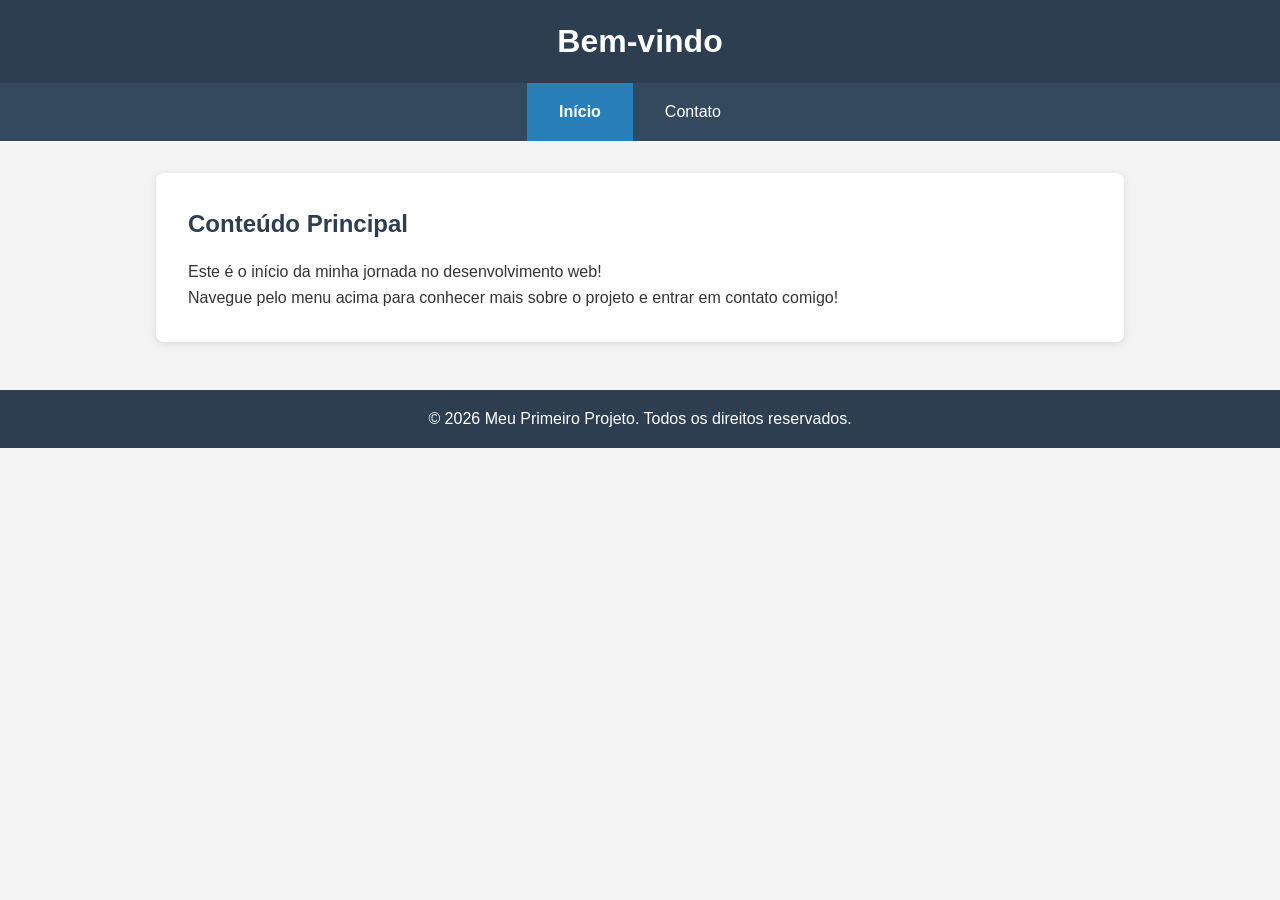
<file: index.html>
<!DOCTYPE html>
<html lang="pt-BR">
<head>
    <meta charset="UTF-8">
    <meta name="viewport" content="width=device-width, initial-scale=1.0">
    <title>Meu Primeiro Projeto</title>
    <link rel="stylesheet" href="css/style.css">
</head>
<body>
    <header>
        <nav>
            <h1>Bem-vindo</h1>
        </nav>
    </header>

    <nav class="menu-principal">
        <ul>
            <li><a href="index.html" class="active">Início</a></li>
            <li><a href="contact.html">Contato</a></li>
        </ul>
    </nav>

    <main>
        <section>
            <h2>Conteúdo Principal</h2>
            <p>Este é o início da minha jornada no desenvolvimento web!</p>
            <p>Navegue pelo menu acima para conhecer mais sobre o projeto e entrar em contato comigo!</p>
        </section>
    </main>

    <footer>
        <p>&copy; 2026 Meu Primeiro Projeto. Todos os direitos reservados.</p>
    </footer>

    <script src="js/script.js"></script>
</body>
</html>
</file>
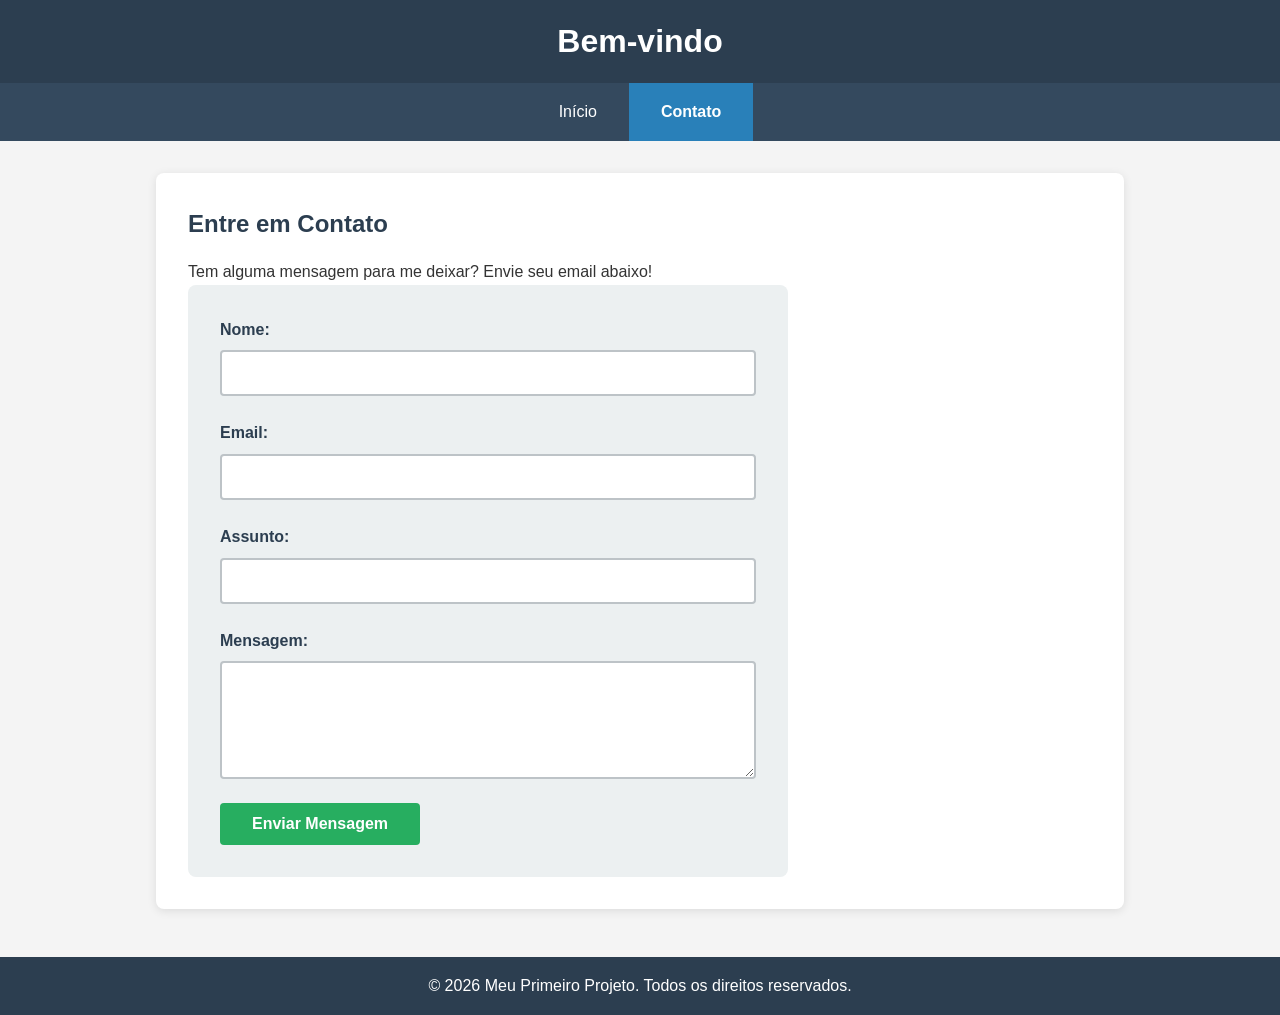
<file: contact.html>
<!DOCTYPE html>
<html lang="pt-BR">
<head>
    <meta charset="UTF-8">
    <meta name="viewport" content="width=device-width, initial-scale=1.0">
    <title>Contato - Meu Primeiro Projeto</title>
    <link rel="stylesheet" href="css/style.css">
</head>
<body>
    <header>
        <nav>
            <h1>Bem-vindo</h1>
        </nav>
    </header>

    <nav class="menu-principal">
        <ul>
            <li><a href="index.html">Início</a></li>
            <li><a href="contact.html" class="active">Contato</a></li>
        </ul>
    </nav>

    <main>
        <section class="contact-section">
            <h2>Entre em Contato</h2>
            <p>Tem alguma mensagem para me deixar? Envie seu email abaixo!</p>
            
            <form id="contactForm" class="contact-form">
                <div class="form-group">
                    <label for="name">Nome:</label>
                    <input type="text" id="name" name="name" required>
                </div>

                <div class="form-group">
                    <label for="email">Email:</label>
                    <input type="email" id="email" name="email" required>
                </div>

                <div class="form-group">
                    <label for="subject">Assunto:</label>
                    <input type="text" id="subject" name="subject" required>
                </div>

                <div class="form-group">
                    <label for="message">Mensagem:</label>
                    <textarea id="message" name="message" rows="5" required></textarea>
                </div>

                <button type="submit" class="btn-submit">Enviar Mensagem</button>
            </form>
        </section>
    </main>

    <footer>
        <p>&copy; 2026 Meu Primeiro Projeto. Todos os direitos reservados.</p>
    </footer>

    <script src="js/script.js"></script>
</body>
</html>
</file>
<file: css/style.css>
* {
    margin: 0;
    padding: 0;
    box-sizing: border-box;
}

body {
    font-family: 'Segoe UI', Tahoma, Geneva, Verdana, sans-serif;
    line-height: 1.6;
    color: #333;
    background-color: #f4f4f4;
}

header {
    background-color: #2c3e50;
    color: white;
    padding: 1rem 0;
    box-shadow: 0 2px 5px rgba(0, 0, 0, 0.1);
}

header h1 {
    text-align: center;
    font-size: 2rem;
}

main {
    max-width: 1000px;
    margin: 2rem auto;
    padding: 0 1rem;
}

section {
    background-color: white;
    padding: 2rem;
    border-radius: 8px;
    box-shadow: 0 2px 10px rgba(0, 0, 0, 0.1);
}

section h2 {
    color: #2c3e50;
    margin-bottom: 1rem;
}

/* Menu Principal */
.menu-principal {
    background-color: #34495e;
    padding: 0;
}

.menu-principal ul {
    list-style: none;
    display: flex;
    justify-content: center;
    gap: 0;
    margin: 0;
    padding: 0;
}

.menu-principal li {
    margin: 0;
}

.menu-principal a {
    display: block;
    padding: 1rem 2rem;
    color: white;
    text-decoration: none;
    transition: background-color 0.3s ease;
}

.menu-principal a:hover,
.menu-principal a.active {
    background-color: #2980b9;
}

footer {
    background-color: #2c3e50;
    color: white;
    text-align: center;
    padding: 1rem 0;
    margin-top: 3rem;
}

/* Seção de Contato */
.contact-section {
    margin-top: 2rem;
}

.contact-form {
    background-color: #ecf0f1;
    padding: 2rem;
    border-radius: 8px;
    max-width: 600px;
}

.form-group {
    margin-bottom: 1.5rem;
    display: flex;
    flex-direction: column;
}

.form-group label {
    margin-bottom: 0.5rem;
    font-weight: 600;
    color: #2c3e50;
}

.form-group input,
.form-group textarea {
    padding: 0.75rem;
    border: 2px solid #bdc3c7;
    border-radius: 4px;
    font-family: inherit;
    font-size: 1rem;
    transition: border-color 0.3s ease;
}

.form-group input:focus,
.form-group textarea:focus {
    outline: none;
    border-color: #3498db;
    box-shadow: 0 0 5px rgba(52, 152, 219, 0.3);
}

.btn-submit {
    background-color: #27ae60;
    color: white;
    padding: 0.75rem 2rem;
    border: none;
    border-radius: 4px;
    font-size: 1rem;
    font-weight: 600;
    cursor: pointer;
    transition: background-color 0.3s ease;
}

.btn-submit:hover {
    background-color: #229954;
}

.btn-submit:active {
    transform: scale(0.98);
}

/* Classe para links ativos no menu */
a.active {
    font-weight: 600;
}
</file>
